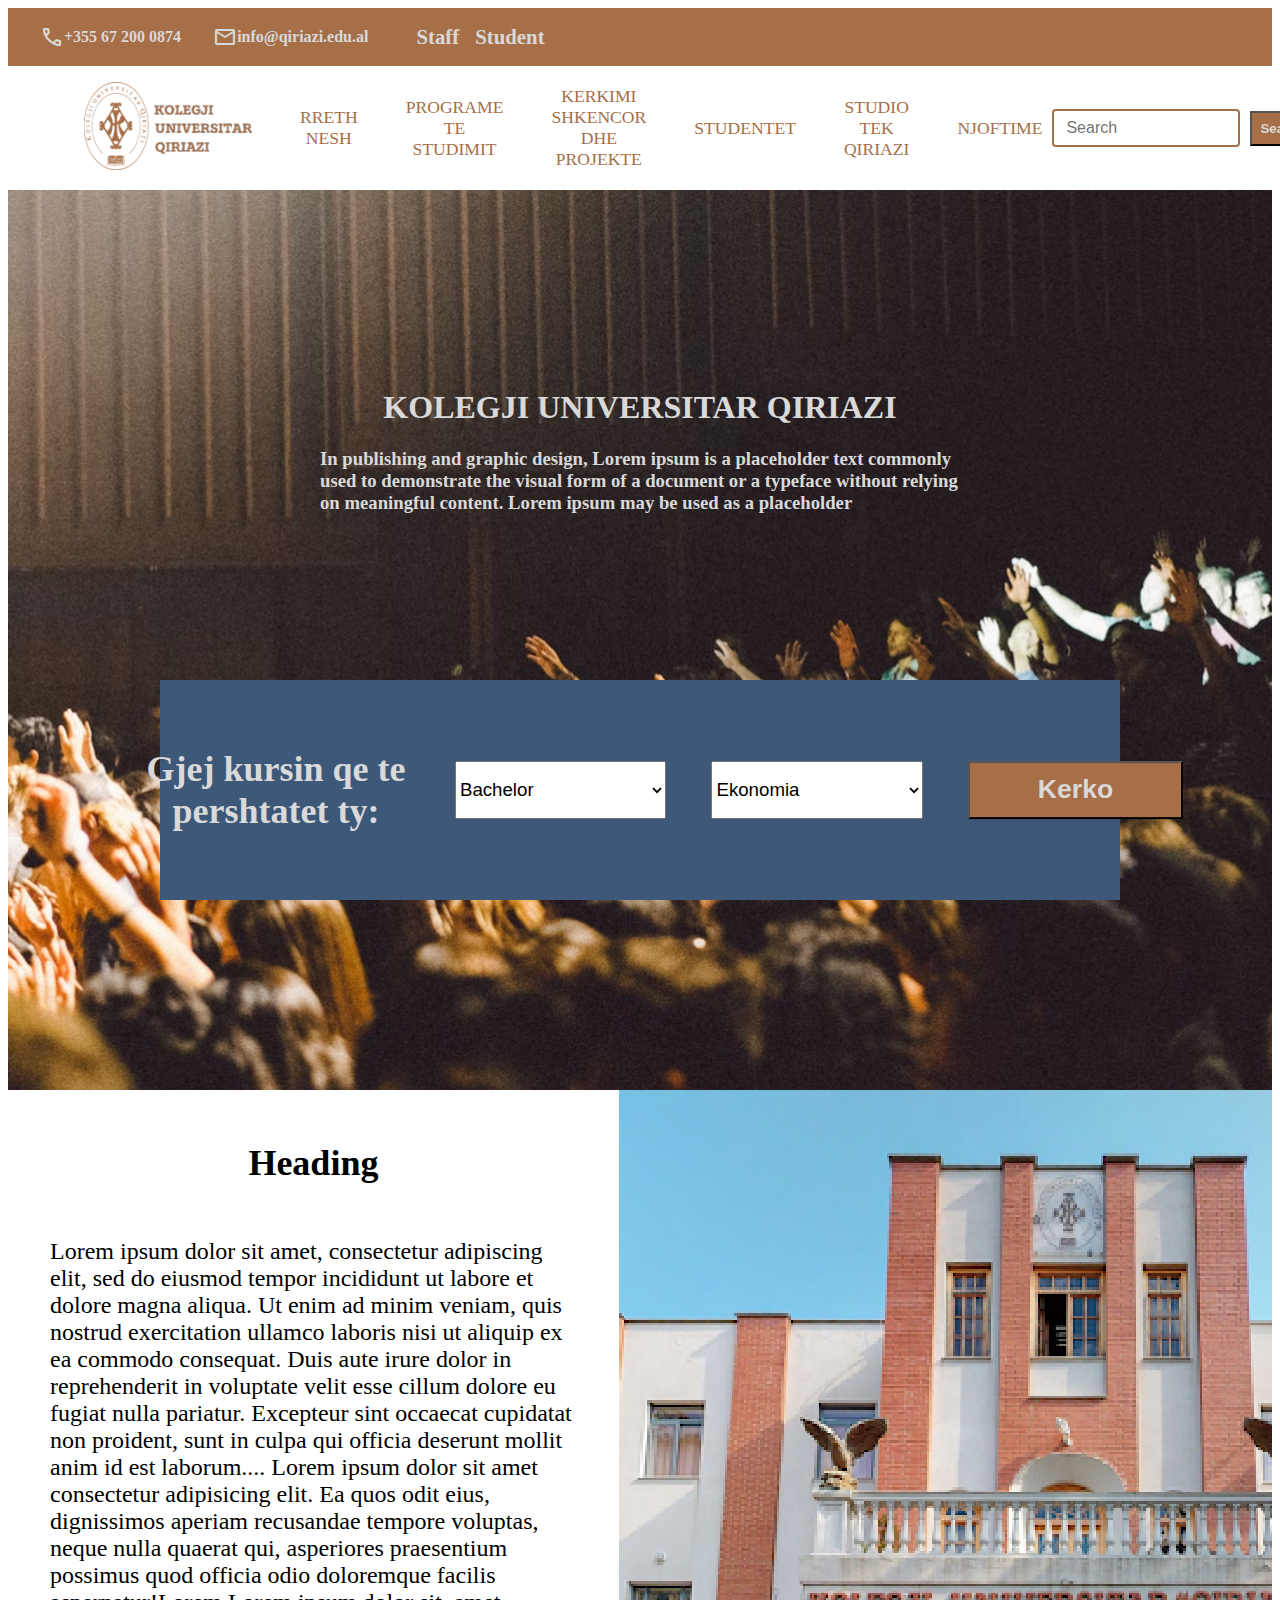
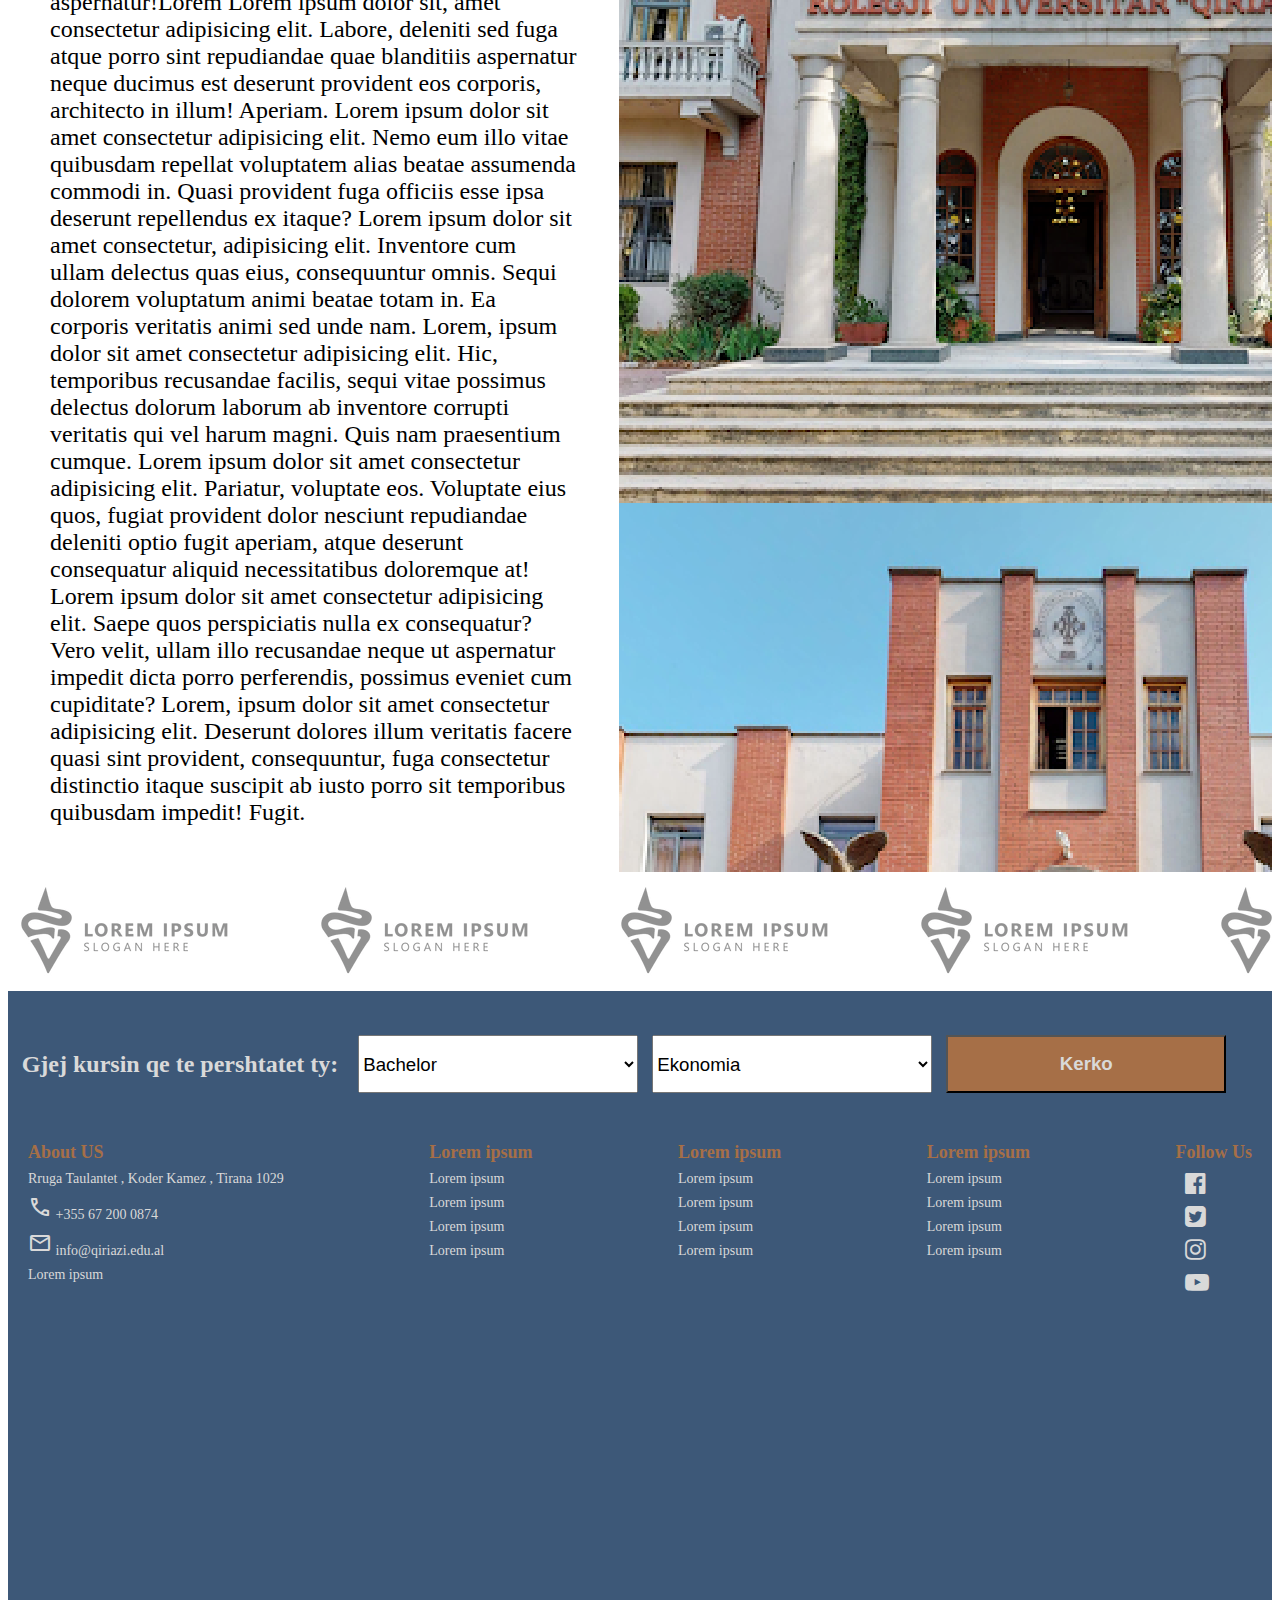
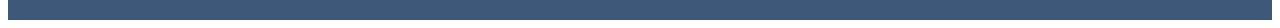
<file: index.html>
<!DOCTYPE html>
<html lang="en">

<head>
  <meta charset="UTF-8">
  <meta http-equiv="X-UA-Compatible" content="IE=edge">
  <meta name="viewport" content="width=device-width, initial-scale=1.0">
  <link rel="stylesheet" type="text/css"
    href="https://cdnjs.cloudflare.com/ajax/libs/font-awesome/4.7.0/css/font-awesome.min.css">
  <link rel="stylesheet"
    href="https://fonts.googleapis.com/css2?family=Material+Symbols+Outlined:opsz,wght,FILL,GRAD@20..48,100..700,0..1,-50..200" />
  <link rel="stylesheet" href="styles/styles.css">
  <title>Document</title>
  <div style="width: 100%; height: 58px;" class="topheader">
    <div class="topheader__contactus">
      <a href="/" class="topheader__contactus" onclick="contactUs('phone')">
        <span class="material-symbols-outlined">call</span> +355 67 200 0874
      </a>
      <a href="/" class="topheader__contactus" onclick="contactUs('email')">
        <span class="material-symbols-outlined">mail</span> info@qiriazi.edu.al
      </a>
      <div class="topheader__contactus--login">
        <a href="./styles/views/staff__login.html">Staff</a>
        <a href="./styles/views/student__login.html">Student</a>
      </div>
    </div>
  </div>
</head>

<body>
  <!--NAVBAR-->
  <nav class="navbar">
    <div class="navbar__menu">
      <a href="./index.html" class="navbar__logo">
        <img src="./images/full_logo.png" alt="navbar__logo"></a>
      <a href="./styles/views/rrethnesh.html" class="navbar__menu--links">RRETH NESH</a>
      <a href="/" class="navbar__menu--links">PROGRAME TE STUDIMIT</a>
      <a href="/" class="navbar__menu--links">KERKIMI SHKENCOR DHE PROJEKTE</a>
      <a href="/" class="navbar__menu--links">STUDENTET</a>
      <a href="/" class="navbar__menu--links">STUDIO TEK QIRIAZI</a>
      <a href="/" class="navbar__menu--links">NJOFTIME</a>
      <input class="search-box" type="text" id="search-box" placeholder="Search">
      <button class="search-button" onclick="searchPage()">Search</button>
    </div>
  </nav>

  <!--Hero section -->
  <div class="hero__container">
    <div class="hero__container--text">
      <h1 class="top-text">KOLEGJI UNIVERSITAR QIRIAZI</h1>
      <h3 class="bottom-text">In publishing and graphic design, Lorem ipsum is a placeholder text commonly used to
        demonstrate the visual form
        of a document or a typeface without relying on meaningful content. Lorem ipsum may be used as a placeholder
      </h3>
    </div>
    <div class="search__form" style="width:auto; height: 220px;">
      <div class="search__form--items">
        <h2>Gjej kursin qe te pershtatet ty:</h2>
        <select id="Programi" name="Programi">
          <optgroup label="Programi" name="Programi">
            <option value="Bachelor">Bachelor</option>
            <option value="Master">Master</option>
            <option value="Specializim">Specializim</option>
          </optgroup>
        </select>
        <select id="Dega" name="Dega">
          <optgroup label="Dega" name="Dega">
            <option value="Ekonomia">Ekonomia</option>
            <option value="Teknologjia">Teknologjia</option>
            <option value="Mjekesia">Mjekesia</option>
          </optgroup>
        </select>
        <button class="Kerko" onclick="showResults()">Kerko</button>
      </div>
    </div>

  </div>
  <!--SECTION  PERSE QIRIAZI-->
  <section class="container">
    <div class="container__text">
      <h2>Heading</h2>
      <p>Lorem ipsum dolor sit amet, consectetur adipiscing elit, sed do eiusmod tempor incididunt ut labore et dolore
        magna aliqua. Ut enim ad minim veniam, quis nostrud exercitation ullamco laboris nisi ut aliquip ex ea commodo
        consequat. Duis aute irure dolor in reprehenderit in voluptate velit esse cillum dolore eu fugiat nulla
        pariatur. Excepteur sint occaecat cupidatat non proident, sunt in culpa qui officia deserunt mollit anim id est
        laborum....
        Lorem ipsum dolor sit amet consectetur adipisicing elit. Ea quos odit eius, dignissimos aperiam recusandae
        tempore voluptas, neque nulla quaerat qui, asperiores praesentium possimus quod officia odio doloremque facilis
        aspernatur!Lorem
        Lorem ipsum dolor sit, amet consectetur adipisicing elit. Labore, deleniti sed fuga atque porro sint repudiandae
        quae blanditiis aspernatur neque ducimus est deserunt provident eos corporis, architecto in illum! Aperiam.
        Lorem ipsum dolor sit amet consectetur adipisicing elit. Nemo eum illo vitae quibusdam repellat voluptatem alias
        beatae assumenda commodi in. Quasi provident fuga officiis esse ipsa deserunt repellendus ex itaque?
        Lorem ipsum dolor sit amet consectetur, adipisicing elit. Inventore cum ullam delectus quas eius, consequuntur
        omnis. Sequi dolorem voluptatum animi beatae totam in. Ea corporis veritatis animi sed unde nam.
        Lorem, ipsum dolor sit amet consectetur adipisicing elit. Hic, temporibus recusandae facilis, sequi vitae
        possimus delectus dolorum laborum ab inventore corrupti veritatis qui vel harum magni. Quis nam praesentium
        cumque.
        Lorem ipsum dolor sit amet consectetur adipisicing elit. Pariatur, voluptate eos. Voluptate eius quos, fugiat
        provident dolor nesciunt repudiandae deleniti optio fugit aperiam, atque deserunt consequatur aliquid
        necessitatibus doloremque at!
        Lorem ipsum dolor sit amet consectetur adipisicing elit. Saepe quos perspiciatis nulla ex consequatur? Vero
        velit, ullam illo recusandae neque ut aspernatur impedit dicta porro perferendis, possimus eveniet cum
        cupiditate?
        Lorem, ipsum dolor sit amet consectetur adipisicing elit. Deserunt dolores illum veritatis facere quasi sint
        provident, consequuntur, fuga consectetur distinctio itaque suscipit ab iusto porro sit temporibus quibusdam
        impedit! Fugit.</p>
    </div>
    <div class="container__image">
    </div>
  </section>

  <div class="banner">
    <img src="./images/Repeat Grid 3.png" alt="banner">
  </div>
  <!-- Footer here -->
  <footer style="width: auto; height: 549px;">
    <div class="footer__top">
      <div class="footer__top--items">
        <h2>Gjej kursin qe te pershtatet ty:</h2>
        <select id="Programi" name="Programi">
          <optgroup label="Programi" name="Programi">
            <option value="Bachelor">Bachelor</option>
            <option value="Master">Master</option>
            <option value="Specializim">Specializim</option>
          </optgroup>
        </select>
        <select id="Dega" name="Dega">
          <optgroup label="Dega" name="Dega">
            <option value="Ekonomia">Ekonomia</option>
            <option value="Teknologjia">Teknologjia</option>
            <option value="Mjekesia">Mjekesia</option>
          </optgroup>
        </select>
        <button class="Kerko" onclick="showResults()">Kerko</button>
      </div>
    </div>
    <div class="footer__bottom">
      <div class="footer__bottom--column" id="footer__bottom--column1">
        <h4>About US</h4>
        <ul>
          <li><a href="/">Rruga Taulantet , Koder Kamez , Tirana 1029</a></li>
          <li><a href="/"><span class="material-symbols-outlined">call</span></i> +355 67 200 0874</a></li>
          <li><a href="/"><span class="material-symbols-outlined">mail</span> info@qiriazi.edu.al</a></li>
          <li><a href="/">Lorem ipsum</a></li>
        </ul>
      </div>
      <div class="footer__bottom--column" id="footer__bottom--column2">
        <h4>Lorem ipsum</h4>
        <ul>
          <li><a href="/">Lorem ipsum</a></li>
          <li><a href="/">Lorem ipsum</a></li>
          <li><a href="/">Lorem ipsum</a></li>
          <li><a href="/">Lorem ipsum</a></li>
        </ul>
      </div>
      <div class="footer__bottom--column" id="footer__bottom--column3">
        <h4>Lorem ipsum</h4>
        <ul>
          <li><a href="/">Lorem ipsum</a></li>
          <li><a href="/">Lorem ipsum</a></li>
          <li><a href="/">Lorem ipsum</a></li>
          <li><a href="/">Lorem ipsum</a></li>
        </ul>
      </div>
      <div class="footer__bottom--column" id="footer__bottom--column4">
        <h4>Lorem ipsum</h4>
        <ul>
          <li><a href="/">Lorem ipsum</a></li>
          <li><a href="/">Lorem ipsum</a></li>
          <li><a href="/">Lorem ipsum</a></li>
          <li><a href="/">Lorem ipsum</a></li>
        </ul>
      </div>
      <div class="footer__bottom--column" id="footer__bottom--column5">
        <h4>Follow Us</h4>
        <ul>
          <li><a href="/"><i class="fa fa-facebook-official" aria-hidden="true"></i></a></li>
          <li><a href="/"><i class="fa fa-twitter-square" aria-hidden="true"></i></a></li>
          <li><a href="/"><i class="fa fa-instagram" aria-hidden="true"></i></a></li>
          <li><a href="/"><i class="fa fa-youtube-play" aria-hidden="true"></i></a></li>
        </ul>
      </div>
    </div>
  </footer>
  <!--Footer ENDS here-->
  <script src="index.js"></script>
</body>


</html>
</file>
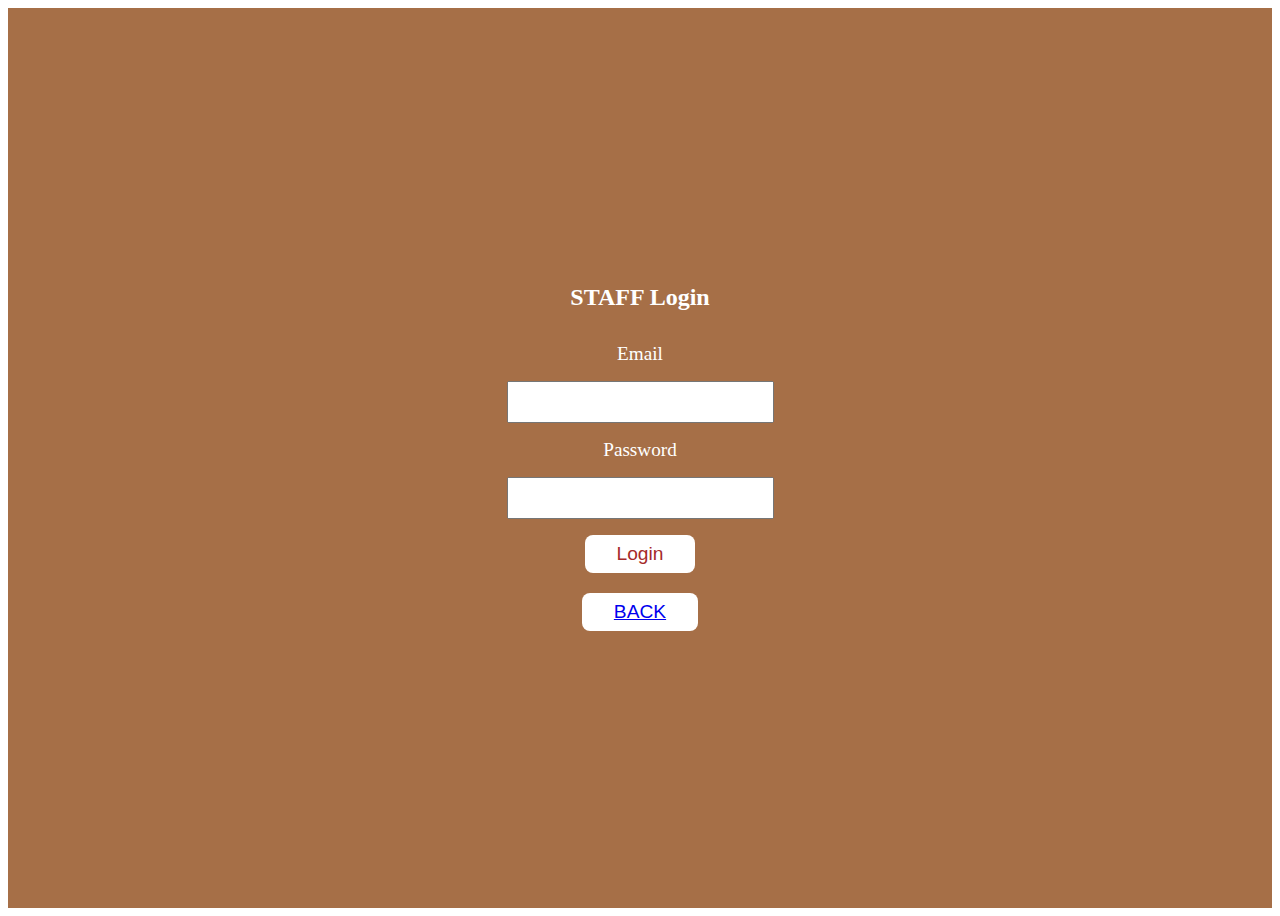
<file: styles/views/staff__login.html>
<!DOCTYPE html>
<html lang="en">

<head>
    <meta charset="UTF-8">
    <meta http-equiv="X-UA-Compatible" content="IE=edge">
    <meta name="viewport" content="width=device-width, initial-scale=1.0">
    <title>Document</title>
    <link rel="stylesheet" href="student__login.css">
</head>

<body>

    <div class="login-container">
        <form>
          <h2>STAFF Login</h2>
          <label for="email">Email</label>
          <input type="email" id="email" name="email">
          <label for="password">Password</label>
          <input type="password" id="password" name="password">
          <button type="submit">Login</button>
          <button><a href="/index.html">BACK</a></button>
        </form>
    </div>

<script src="login.js"></script>
</body>
</file>
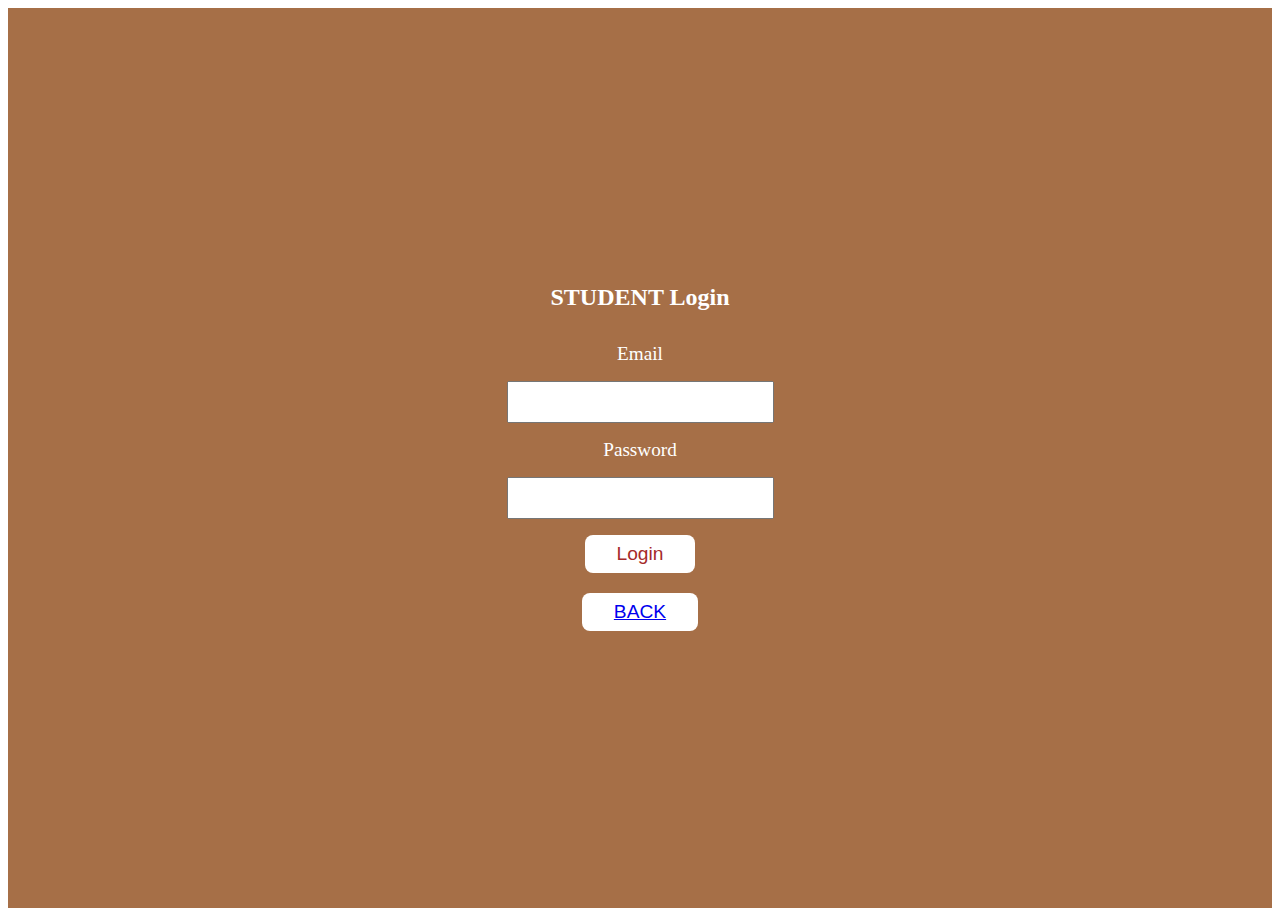
<file: styles/views/student__login.html>
<!DOCTYPE html>
<html lang="en">

<head>
    <meta charset="UTF-8">
    <meta http-equiv="X-UA-Compatible" content="IE=edge">
    <meta name="viewport" content="width=device-width, initial-scale=1.0">
    <title>Document</title>
    <link rel="stylesheet" href="student__login.css">
</head>

<body>

    <div class="login-container">
        <form>
          <h2>STUDENT Login</h2>
          <label for="email">Email</label>
          <input type="email" id="email" name="email">
          <label for="password">Password</label>
          <input type="password" id="password" name="password">
          <button type="submit">Login</button>
          <button><a href="/index.html">BACK</a></button>
        </form>
    </div>

<script src="login.js"></script>
</body>

</html>
</file>
<file: styles/styles.css>
.navbar__menu {
  color: #ffffff;
  display: flex;
  align-items: center;
  justify-content: space-between;
  padding: 1rem;
  text-align: center;
  text-decoration: none;
}
.navbar__menu .search-box {
  padding: 8px 12px;
  border: 2px solid #A66F47;
  border-radius: 4px;
  font-size: 16px;
  margin-right: 10px;
  margin-left: 10px;
  width: 160px;
}
.navbar__menu .search-button {
  color: #D9D9D9;
  background-color: #A66F47;
  padding: 8px 8px;
  font-weight: bold;
}
@media only screen and (max-width: 767px) {
  .navbar__menu {
    flex-direction: column;
    align-items: flex-start;
    padding: 1rem 0.5rem;
  }
}
@media only screen and (min-width: 768px) and (max-width: 1023px) {
  .navbar__menu {
    padding: 1rem 2rem;
  }
}
@media only screen and (min-width: 1024px) {
  .navbar__menu {
    padding: 1rem 4rem;
  }
}

.navbar__logo {
  height: 100%;
  padding-left: 12px;
}
.navbar__logo img {
  height: 100%;
}

.navbar__menu--links {
  color: #A66F47;
  font-size: 1rem;
  text-transform: uppercase;
  display: flex;
  margin-left: 1rem;
  transition: color 0.3s ease;
  text-decoration: none;
  align-items: center;
}
.navbar__menu--links:hover {
  color: #FF4500;
}
@media only screen and (max-width: 767px) {
  .navbar__menu--links {
    font-size: 1rem;
    margin: 0.5rem 0;
  }
}
@media only screen and (min-width: 768px) and (max-width: 1023px) {
  .navbar__menu--links {
    font-size: 0.8rem;
    margin-left: 2rem;
  }
}
@media only screen and (min-width: 1024px) {
  .navbar__menu--links {
    font-size: 1.1rem;
    margin-left: 3rem;
  }
}

.topheader {
  background-color: #A66F47;
  font-weight: bold;
  display: flex;
  width: 100%;
}
@media screen and (max-width: 767px) {
  .topheader {
    width: 80%;
  }
}
.topheader .topheader__contactus {
  color: #D9D9D9;
  display: flex;
  justify-content: center;
  text-align: left;
  padding: 1rem;
  align-items: center;
  text-decoration: none;
}
.topheader .topheader__contactus .topheader__contactus--login {
  top: 1rem;
  right: 1rem;
  padding: 1rem;
  color: #D9D9D9;
  font-weight: bold;
  display: flex;
  align-items: center;
  font-size: 1.3rem;
}
.topheader .topheader__contactus .topheader__contactus--login a {
  text-decoration: none;
  color: #D9D9D9;
  margin-left: 1rem;
}

footer {
  width: 100%;
  height: 220px;
  background-color: #3d5878;
  padding: 40px 0;
}
footer .footer__top {
  display: flex;
  flex-direction: row;
  align-items: center;
  position: relative;
  justify-content: center;
}
footer .footer__top--items {
  display: flex;
  flex-direction: row;
  align-items: center;
  margin-right: 20px;
  left: 50%;
  right: 50%;
}
footer .footer__top--items h2 {
  color: #D9D9D9;
  font-weight: bold;
  text-align: center;
  justify-content: center;
  display: flex;
  align-items: center;
  margin-right: 20px;
}
footer .footer__top--items select {
  width: 280px;
  height: 58px;
  font-size: 14pt;
  justify-content: space-between;
  align-items: center;
  margin-right: 14px;
  flex-direction: row;
}
@media screen and (max-width: 767px) {
  footer .footer__top--items select {
    width: 80%;
  }
}
footer .footer__top--items .Kerko {
  width: 280px;
  height: 58px;
  font-size: 14pt;
  background-color: #A66F47;
  color: #D9D9D9;
  justify-content: space-between;
  align-items: center;
  margin-right: 12px;
  font-weight: bold;
}
footer .footer__top--items .Kerko:hover {
  color: #FF4500;
}
@media screen and (max-width: 767px) {
  footer .footer__top--items .Kerko {
    width: 80%;
  }
}
footer .footer__bottom {
  display: flex;
  flex-direction: row;
  justify-content: space-between;
  align-items: flex-start;
  padding: 20px;
}
footer .footer__bottom--column h4 {
  font-size: 18px;
  font-weight: bold;
  margin-bottom: 8px;
  color: #A66F47;
}
footer .footer__bottom--column ul {
  list-style: none;
  margin: 0;
  padding: 0;
}
footer .footer__bottom--column ul li {
  margin-bottom: 8px;
  font-size: 14px;
}
footer .footer__bottom--column ul li a {
  text-decoration: none;
  color: #D9D9D9;
}
footer .footer__bottom--column ul li a:hover {
  color: #A66F47;
}
footer .footer__bottom--column ul li i {
  font-size: 24px;
  color: #D9D9D9;
  margin-right: 10px;
  margin-left: 10px;
}

body .hero__container {
  height: 100vh;
  width: 100%;
  background: url("/images/background.png");
  background-size: cover;
  background-position: center;
  justify-content: center;
  align-items: center;
  visability: visible;
}
body .hero__container .hero__container--text {
  color: #D9D9D9;
  position: absolute;
  top: 50%;
  left: 50%;
  transform: translate(-50%, -50%);
  justify-content: center;
}
@media screen and (max-width: 767px) {
  body .hero__container .hero__container--text {
    width: 70%;
    margin-top: 110px;
    font-size: 70%;
  }
}
body .hero__container .hero__container--text .top-text {
  justify-content: center;
  display: flex;
}
@media screen and (max-width: 767px) {
  body .hero__container .hero__container--text .top-text {
    justify-content: center;
    display: flex;
  }
}
body .hero__container .hero__container--text .bottom-text {
  justify-content: center;
  display: flex;
}
body .search__form {
  background-color: #3d5878;
  position: absolute;
  bottom: 0;
  left: 160px;
  right: 160px;
  align-items: center;
  justify-content: center;
  display: flex;
  text-align: center;
}
@media screen and (max-width: 767px) {
  body .search__form {
    width: 85%;
    left: 120px;
    right: 120px;
  }
}
body .search__form .search__form--items {
  display: flex;
  top: 50%;
  left: 50%;
  color: #D9D9D9;
  text-align: center;
  align-items: center;
  justify-content: space-between;
  position: absolute;
  transform: translate(-50%, -50%);
  font-size: 18pt;
}
@media screen and (max-width: 767px) {
  body .search__form .search__form--items {
    width: 80%;
    font-size: 11pt;
    flex-direction: column;
  }
}
body .search__form .search__form--items h2 {
  color: #D9D9D9;
  font-weight: bold;
  text-align: center;
  justify-content: center;
  display: flex;
  align-items: center;
}
body .search__form .search__form--items select {
  width: 280px;
  height: 58px;
  font-size: 14pt;
  justify-content: space-between;
  align-items: center;
  margin-right: 45px;
}
@media screen and (max-width: 767px) {
  body .search__form .search__form--items select {
    width: 50%;
    height: 80%;
    margin-bottom: 12px;
  }
}
body .search__form .search__form--items button {
  width: 280px;
  height: 58px;
  font-size: 20pt;
  background-color: #A66F47;
  -webkit-box-decoration-break: none;
          box-decoration-break: none;
  color: #D9D9D9;
  font-weight: bold;
  justify-content: center;
}
@media screen and (max-width: 767px) {
  body .search__form .search__form--items button {
    width: 50%;
    height: 70%;
    margin-bottom: 12px;
    flex-direction: column;
    justify-content: center;
    align-items: center;
  }
}
body .container {
  display: flex;
  flex-wrap: wrap;
}
body .container .container__text {
  flex: 1 1 30%;
  padding: 0 20px;
  display: inline-block;
  justify-content: center;
  align-items: center;
  font-size: 18pt;
  margin: 22px;
}
@media screen and (max-width: 767px) {
  body .container .container__text__text {
    flex: 1 1 100%;
  }
}
body .container .container__text h2 {
  display: flex;
  justify-content: center;
}
body .container .container__text p {
  display: inline-block;
}
body .container .container__image {
  flex: 1 1 40%;
  background: url("/images/perseqiriazi.png");
}
@media screen and (max-width: 767px) {
  body .container .container__image {
    flex: 1 1 50%;
    background: url("/images/perseqiriazi.png");
  }
}

.banner {
  left: 5px;
  right: 5px;
}
@media screen and (max-width: 767px) {
  .banner {
    width: 100%;
  }
}
</file>
<file: styles/views/student__login.css>
.login-container {
  background-color: #A66F47;
}
.login-container form {
  display: flex;
  flex-direction: column;
  align-items: center;
  justify-content: center;
  height: 100vh;
}
.login-container form h2 {
  color: white;
  margin-bottom: 2rem;
}
.login-container form label {
  color: white;
  font-size: 1.2rem;
  margin-bottom: 1rem;
}
.login-container form input {
  padding: 0.5rem;
  font-size: 1.2rem;
  margin-bottom: 1rem;
}
.login-container form button {
  background-color: white;
  color: brown;
  font-size: 1.2rem;
  padding: 0.5rem 2rem;
  border: none;
  border-radius: 0.5rem;
  cursor: pointer;
  margin-bottom: 20px;
  text-decoration: none;
}
.login-container form button:hover {
  background-color: #FF4500;
}
</file>
